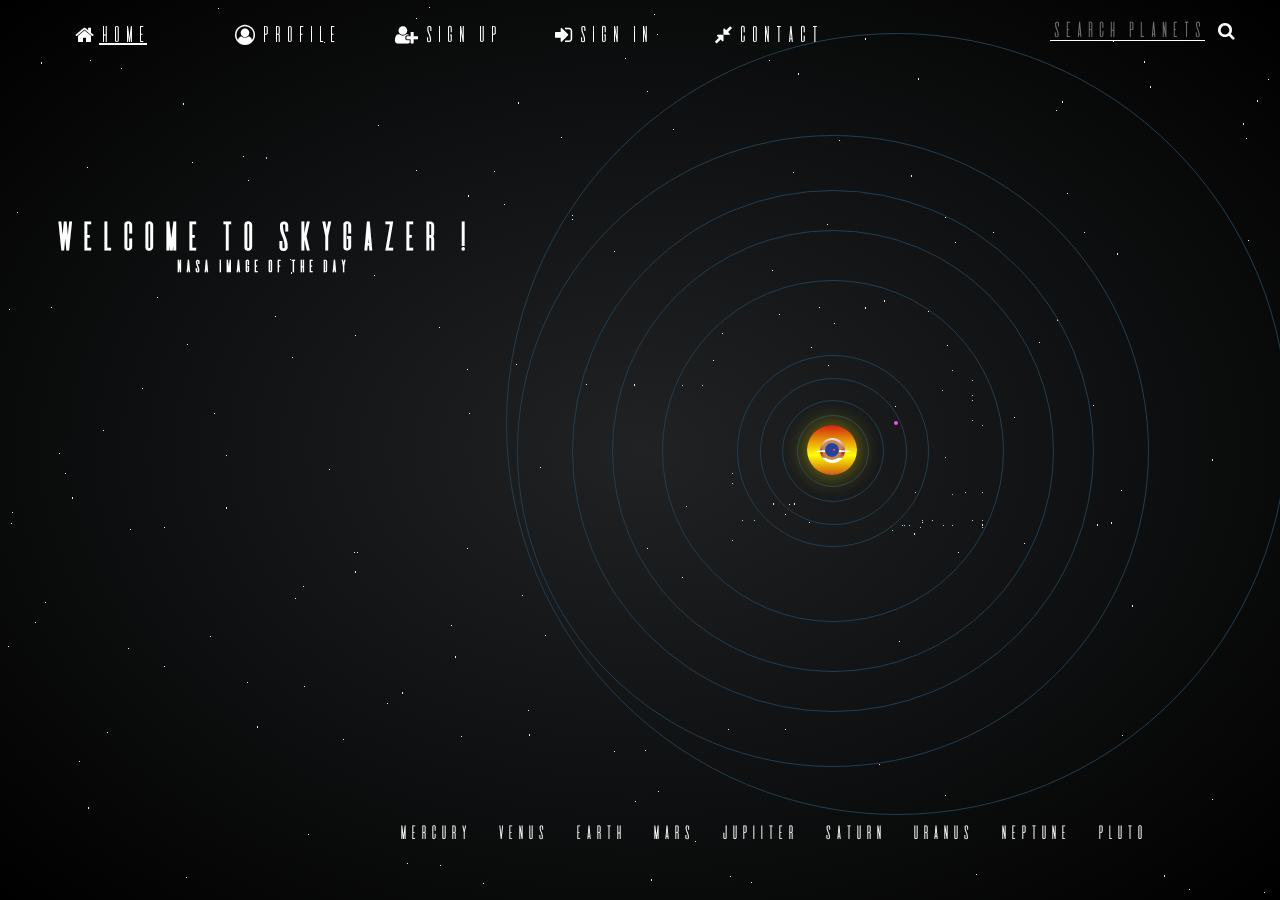
<file: index.html>
<!DOCTYPE html>
<html lang="en">
<head>
    <meta charset="UTF-8">
    <meta name="viewport" content="width=device-width, initial-scale=1.0">
    <script defer src="index.js"></script>
    <link rel="stylesheet" href="index.css">
    <link rel="stylesheet" href="https://stackpath.bootstrapcdn.com/font-awesome/4.7.0/css/font-awesome.min.css">
    <title>Sky Gazer!</title>
</head>
<body>
    <nav id="navigationBar">
        <ul class="active">
            <li id="home"><i class="fa fa-home" aria-hidden="true"></i>HOME </li>
            <li id="profile-tab"> <i class="fa fa-user-circle-o" aria-hidden="true"></i>PROFILE </li>
            <li id="sign-up-list"> <i class="fa fa-user-plus" aria-hidden="true"></i>SIGN UP 
                <div class="signup-form-container">
                    <form id="new-account">
                        <input name="name" type="text" placeholder="name"/>
                        <input name="username" type="text" placeholder="username"/>
                        <input name="email" type="text" placeholder="email"/>
                        <input name="password" type="password" placeholder="password"/>
                        <input type="submit" id="submitButton" value="Create New Account">   
                    </form>
                </div>
            </li>
            <li id="login-list"><i class="fa fa-sign-in" aria-hidden="true"></i>SIGN IN 
                <div class="login-form-container">
                    <form id="login-user"> 
                        <input name="username" type="text" placeholder="username"/>
                        <input name="password" type="password" placeholder="password"/>
                        <button id="login-button">Login</button>  
                    </form> 
                </div>
            </li>   
            <li id="contact"><i class="fa fa-compress" aria-hidden="true"></i>CONTACT </li>   
              
        </ul>
        <ul class="sign-up">
            <li id="sign-out-form">SIGN OUT</li>
            <form class="search-form">
                <input name="search" id="search-form-1" size="19" placeholder="Search Planets">
                <button type="submit" class="search-button"><i class="fa fa-search" aria-hidden="true"></i></button>
            </form>
        </ul>
    </nav>
    <section class="body-frame">
        <section class="planets-body">
            <section class="introduction">
                <div id="log-in-popup">Please Log In!</div>
                <div id="sign-in-complete">User account is created!</div>
                <div id="log-in-error-popup">Wrong password or username!</div>
                <div class="image-section">
                    <div>
                        <h1>WELCOME TO SKYGAZER !</h1>
                    </div>
                    <div id="nasa-image-link"></div>
                    <div>
                        <h3>NASA IMAGE OF THE DAY</h3>
                    </div>
                </div>
            </section>
            <section class="planet-info">
                <div class="pop-up" id="pop">
                    <div class="pop-header">
                        <div class="title"></div>
                        <div class="close-button"><i class="fa fa-window-close-o" aria-hidden="true"></i></div>
                    </div>
                    <br>
                    <div class="pop-body"></div>
                </div>       
            </section>
        </section>
        <section class="planet-link">
            <section id="planet-group-1">
                <div id="mercury-div">MERCURY</div>
                <div  id="venus-div">VENUS</div>
                <div  id="earth-div">EARTH</div>
                <div id="mars-div">MARS</div>
                <div id="jupiter-div">JUPIITER</div>
                <div id="saturn-div">SATURN</div>
                <div  id="uranus-div">URANUS</div>
                <div  id="neptune-div">NEPTUNE</div>
                <div id="pluto-div">PLUTO</div>
            </section>
               
        </seciton>
    </section>

   <section class="solar-system">
       <div class="star stars" id="star-container">
           <div id="stars1"></div>
           <div id="stars2"></div>
       </div>
       <div class="star sun" id="sun-1"></div>
       <div class="planet mercury" id="mercury-1"></div>
       <div class="orbit orbit-mercury"></div>
       <div class="planet venus" id="venus-1"></div>
       <div class="orbit orbit-venus"></div>
       <div class="planet earth" id="earth-1">
            <div class="moon-orbit", id="moon"></div>
       </div>
       <div class="orbit orbit-earth"></div>
       <div class="planet mars" id="mars-1">
         <div class="moon-orbit" id="mars-moon1"></div>
         <div class="moon-orbit" id="mars-moon2"></div>
       </div>
       <div class="orbit orbit-mars"></div>
       <div class="planet jupiter" id="jupiter-1">
            <div class="moon-orbit" id="jupiter-moon1"></div>
            <div class="moon-orbit" id="jupiter-moon2"></div>
            <div class="moon-orbit" id="jupiter-moon3"></div>
            <div class="moon-orbit" id="jupiter-moon4"></div>
       </div>
       <div class="orbit orbit-jupiter"></div>
       <div class="orbit orbit-asteroid"> </div>
           <div class="orbit asteroid1"></div>
           <div class="orbit asteroid2"></div>
           <div class="orbit asteroid3"></div>
           <div class="orbit asteroid4"></div>
           <div class="orbit asteroid5"></div>
           <div class="orbit asteroid6"></div>
           <div class="orbit asteroid7"></div>
           <div class="orbit asteroid8"></div>
           <div class="orbit asteroid9"></div>
           <div class="orbit asteroid10"></div>
           <div class="orbit asteroid11"></div>
           <div class="orbit asteroid12"></div>
           <div class="orbit asteroid13"></div>
           <div class="orbit asteroid14"></div>
           <div class="orbit asteroid16"></div>
           <div class="orbit asteroid17"></div>
           <div class="orbit asteroid18"></div>
           <div class="orbit asteroid19"></div>
           <div class="orbit asteroid20"></div>
           <div class="orbit asteroid21"></div>
           <div class="orbit asteroid22"></div>
           <div class="orbit asteroid23"></div>
           <div class="orbit asteroid24"></div>
           <div class="orbit asteroid25"></div>
           <div class="orbit asteroid26"></div>
           <div class="orbit asteroid27"></div>
           <div class="orbit asteroid28"></div>
           <div class="orbit asteroid29"></div>
           <div class="orbit asteroid30"></div>
       <div class="planet saturn" id="saturn-1"></div>
       <div class="orbit orbit-saturn"></div>
       <div class="planet uranus" id="uranus-1">
           <div class="moon-orbit" id="uranus-moon1"></div>
           <div class="moon-orbit" id="uranus-moon2"></div>
           <div class="moon-orbit" id="uranus-moon3"></div>
       </div>
       <div class="orbit orbit-uranus"></div>
       <div class="planet neptune" id="neptune-1">
          <div class="moon-orbit" id="neptune-moon1"></div>
          <div class="moon-orbit" id="neptune-moon2"></div>
       </div>
       <div class="orbit orbit-neptune"></div>
       <div class="planet pluto" id="pluto-1"></div>
       <div class="orbit orbit-pluto"></div>
   </section>
   </section>
   <section id="popup-background"> </section>
    </body>
</html>
</file>
<file: index.css>
body {
    height: 100vh;
    background: radial-gradient(#202224 0%, black 100%);
    background-attachment:fixed;
}
* {
    padding: 0;
    margin: 0;
}

@font-face {
    font-family: De-Valencia;
    src: url(/De-Valencia.otf);
}

nav {
    position: relative;
    text-align: left;
    font-family: De-Valencia;
    font-size: 20px;
    padding-left: 50px;
    display: flex;
    justify-content: space-between;
    z-index: 20;
}

nav#navigationBar ul {
    display: inline-flex;
    list-style: none;
    color: White;
    cursor: pointer;
}

#home {
    text-decoration: underline;
}

.sign-up {
    display: inline-flex;
    list-style: none;
    color: White;
}

nav#navigationBar ul li {
    width: 120px;
    margin: 5px;
    padding: 15px;
}

.active li:hover {
    background: grey;
    border-radius: 3px;
}

.sign-up li:hover {
    background: grey;
    border-radius: 3px;
}

.search-form {
    padding: 17px;
    padding-right: 40px;
    font-family: De-Valencia;
}
#search-form-1 {
    font-family: De-Valencia;
    color: white;
    background-color: transparent;
    border: none;
    border-bottom: 1px solid white;
    text-align: center;
    padding-top: 5px;

}

#search-form-1::placeholder {
  text-align: center;
  font-size: 19px;
}

#search-form-1:focus {
  border-bottom: 1px solid white;
  outline: none;
}

.search-form .search-button {
    background-color: transparent;
    border: none;
    outline: none; 
}

.search-form .search-button i {
    font-size: 18px;
    color: white;
}

.search-form .search-button:hover {
    cursor: pointer;
}

 .fa {
     padding: 5px;
 }

.signup-form-container {
     display: none;
 }

.login-form-container {
    display: none;
}

#sign-up-list:hover .signup-form-container {
    display: block;
    position: absolute;
    background: grey;
 }

 #login-list:hover .login-form-container {
    display: block;
    position: absolute;
    background: grey;
    transition-delay:1s;
 }

 #log-in-popup {
     background: grey;
     padding: 20px;
     transform: scale(0);
     margin-bottom: 5rem;
     margin-left: 7rem;
     margin-top: 2rem;
     text-align: center;
     font-size: 15px;
 }

 #sign-in-complete {
     position: fixed;
    background: grey;
    padding: 20px;
    top: 10vh;
    left: 23vw;
    transform: scale(0);
    text-align: center;
    font-size: 15px;
}

#log-in-error-popup {
    position: fixed;
    background: grey;
    padding: 20px;
    top: 10vh;
    left: 33vw;
    transform: scale(0);
    text-align: center;
    font-size: 15px;
}


 input[type="submit" i] {
     padding-left: 3px;
     padding-right: 3px;
 }

 #sign-up-list:hover .signup-form-container #new-account input {
     display: block;
     margin: 30px;
     z-index: 15;
     transition-delay:1s;
 }

 #login-list:hover .login-form-container #login-user input {
    display: block;
    margin: 30px;
    z-index: 15;
    transition-delay:1s;
}

#login-list:hover .login-form-container #login-user button {
    display: block;
    margin: 30px;
    z-index: 15;
    transition-delay:1s;
    padding: .4rem 1rem;
    cursor: pointer;
}

#submitButton {
    padding: .4rem 1rem;
    cursor: pointer;
}

/*..................................................................... */ 

.planets-body {
    display: flex;
    flex-direction: row;
    background-color: green;
    justify-content: center;
    align-items: center;
}

.planet:hover {
    cursor: pointer;
}

.sun:hover {
   cursor: pointer;
}

.planet-info {
   margin-top: 170px;
   font-family: De-Valencia;
   font-size: 30px;
   color: white;
}

.pop-up {
    position: fixed;
    right: 3vw;
    background: rgb(236, 239, 241, .07);
    padding: 1rem;
    bottom: 17vh;
    z-index: 1000;
    transform: scale(0);
}


#popup-background {
    position: fixed;
    top: 0;
    height: 100vh;
    width: 100vw;
    z-index: 999;
    background-color: rgba(73, 70, 70, 0.09);
    transform: scale(0);
}

.pop-header {
    display: flex;
    justify-content: space-between;
    padding-bottom: 20px;
}
.pop-body {
    font-size: 20px;
}
.pop-body div {
    padding: 10px;
}

.close-button {
    cursor: pointer;
}
.nasa-image {
    padding: 5px;
}

/* ...................................................................... */

.body-frame {
    left: 3vh;
    display: flex;
    flex-direction: column;
    justify-content: center;
    align-items: center;
}

.introduction {
    position: fixed;
    left: 2.3vw;
    top: 5vh;
    z-index: 1;
    font-family: De-Valencia;
    font-size: 15px;
    width: 400px;
    display: flex;
    flex-direction: column;
    align-items: center;
    justify-content: center;
    color: white;
}

.image-section {
    margin-left: 5vw;
    width: 500px;
    display: flex;
    flex-direction: column;
    justify-content: center;
    align-items: center;
}

.image-section h1{
    font-size: 35px;
    min-width: 25vw;
    text-align: center;
}

.image-section h3 {
    font-size: 15px;
    align-self: center;
}

 #nasa-image-link img{
     left: 3vw;
     margin-top: 50px;
     margin-bottom: 30px;
     width: 21vw;
     height: auto;
     border: 1px solid rgb(155, 151, 151);
     box-shadow: 0 0 10px 0px rgba(126, 117, 117, 0.5)
 }

.planet-link {
    position: fixed;
    font-family: De-Valencia;
    display: flex;
    color: white; 
    flex-direction: row;
    justify-content: center;
    align-items: center;
    font-size: 17px;
    right: 9vw;
    bottom: 2vh;
    padding-left: 1em;
}

#planet-group-1 {
    padding-bottom: 20px;
    padding-top: 0px;
    margin-top: 0px;
    text-align: left;
}

#planet-group-1 div {
    padding: 20px;
    padding-left: 0px;
    display: inline-block;
}

#planet-group-1 div:hover {
    font-size: 25px;
    cursor: pointer; 
}
 
/* ...................................................................... */
.planet, .star, .orbit, .moon-orbit{
    position: absolute;
    width: var(--size);
    height: var(--size);
    top: calc(50% - var(--size)/2);
    left: calc(65% - var(--size)/2);
    border-radius: 50%;
}

.sun {
    --size: 50px;
    background: linear-gradient(#d02411 0%, yellow 60%, #d05a11 100% );
    box-shadow: 0 0 25px rgba(255, 255, 0, 0.482);
    animation: sun 3s infinite linear;
}

.planet {
    position: absolute;
    z-index: 1;
}
.orbit {
    position: absolute;
    z-index: -1;
}

.mercury {
    --size: 4px;
    background: rgb(86, 242, 232);
    animation: mercury 4s infinite linear;
}

.venus {
    --size: 9px;
    background: rgb(249, 217, 205);
    animation: venus 12s infinite linear;
}

.earth {
    --size: 10px;
    background: cornflowerblue;
    animation: earth 20s infinite linear;
}

#moon {
    --size: 3px;
    background: rgb(252, 251, 252);
    animation: moon 1.66s infinite linear;
}

.mars {
    --size: 7px;
    background: crimson;
    animation: mars 38s infinite linear;
}

#mars-moon1 {
    --size: 2px;
    background: rgb(252, 251, 252);
    animation: mars-moon 1.66s infinite linear;
}

#mars-moon2 {
    --size: 2px;
    background: rgb(185, 103, 52);
    animation: mars-moon 1.2s infinite linear;
}

.jupiter {
    --size: 25px;
    background: linear-gradient(#f7f5f5 0%, brown 60%, #d3936c 80%, white 80% );
    animation: jupiter 237s infinite linear;
}

#jupiter-moon1 {
    --size: 3px;
    background: rgb(251, 251, 252);
    animation: jupiter-moon 1.4s infinite linear;
}

#jupiter-moon2 {
    --size: 4px;
    background: rgb(86, 255, 255);
    animation: jupiter-moon 1.2s infinite linear;
}

#jupiter-moon3 {
    --size: 3px;
    background: rgb(255, 209, 109);
    animation: jupiter-moon .8s infinite linear;
}

#jupiter-moon4 {
    --size: 2px;
    background: rgb(255, 209, 109);
    animation: jupiter-moon 1s infinite linear;
}


.saturn {
    --size: 20px;
    background: peru;
    animation: saturn 591s infinite linear;
}

.saturn::after {
    content: "";
    position: absolute;
    top: 50%;
    left: -35%;
    width: 180%;
    height: 10%;
    border-top: 2px solid white;
    border-radius: 50%;
}

.uranus {
    --size: 14px;
    background: rgb(124, 198, 244);
    animation: uranus 1680s infinite linear;
}

#uranus-moon1 {
    --size: 2px;
    background: rgb(251, 251, 252);
    animation: uranus-moon .7s infinite linear;
}

#uranus-moon2 {
    --size: 1.5px;
    background: rgb(86, 255, 255);
    animation: uranus-moon .8s infinite linear;
}

#uranus-moon3 {
    --size: 2px;
    background: rgb(255, 209, 109);
    animation: uranus-moon .9s infinite linear;
}

#neptune-moon1 {
    --size: 2px;
    background: rgb(255, 209, 109);
    animation: neptune-moon 1.2s infinite linear;
}

#neptune-moon2 {
    --size: 2px;
    background: rgb(249, 41, 41);
    animation: neptune-moon 1.5s infinite linear;
}

.neptune {
    --size: 14px;
    background: rgb(37, 67, 157);
    animation: neptune 3280s infinite linear;
}

.pluto {
    --size: 4px;
    top: calc(47% - var(--size)/2);
    left: calc(70% - var(--size)/2);
    background: rgb(255, 69, 249);
    animation: pluto 4996s infinite linear;
}
/* .................................................................................................. */
.asteroid1, .asteroid2, .asteroid3, .asteroid4, .asteroid5, .asteroid6, .asteroid7, .asteroid8, .asteroid9, .asteroid10, .asteroid11, .asteroid12, .asteroid13, .asteroid14, 
.asteroid15, .asteroid16, .asteroid17, .asteroid18, .asteroid19, .asteroid20, .asteroid21, .asteroid22, .asteroid23, .asteroid24, .asteroid25, .asteroid26, .asteroid27, .asteroid28 {
    --size: 1px;
    background: white;
}

.asteroid1 {
    animation: asteroid1 56s infinite linear;
}

.asteroid2 {
    animation: asteroid2 56s infinite linear;
}

.asteroid3 {
    animation: asteroid3 56s infinite linear;
}

.asteroid4 {
    animation: asteroid4 56s infinite linear;
}

.asteroid5 {
    animation: asteroid5 56s infinite linear;
}

.asteroid6 {
    animation: asteroid6 56s infinite linear;
}

.asteroid7 {
    animation: asteroid7 56s infinite linear;
}

.asteroid8 {
    --size: 2px;
    animation: asteroid8 56s infinite linear;
}

.asteroid9 {
    animation: asteroid9 56s infinite linear;
}

.asteroid10 {
    animation: asteroid10 56s infinite linear;
}

.asteroid11 {
    --size: 2px;
    animation: asteroid11 56s infinite linear;
}

.asteroid12 {
    --size: 2px;
    animation: asteroid12 56s infinite linear;
}

.asteroid13 {
    --size: 2px;
    animation: asteroid13 40s infinite linear;
}

.asteroid14 {
    --size: 2px;
    animation: asteroid14 40s infinite linear;
}

.asteroid15 {
    animation: asteroid15 56s infinite linear;
}

.asteroid16 {
    animation: asteroid16 56s infinite linear;
}

.asteroid17 {
    --size: 2px;
    animation: asteroid17 56s infinite linear;
}

.asteroid18 {
    --size: 2px;
    animation: asteroid18 56s infinite linear;
}

.asteroid19 {
    --size: 2px;
    animation: asteroid19 40s infinite linear;
}

.asteroid20 {
    --size: 2px;
    animation: asteroid20 40s infinite linear;
}

.asteroid21 {
    animation: asteroid21 56s infinite linear;
}

.asteroid22 {
    animation: asteroid22 56s infinite linear;
}

.asteroid23 {
    --size: 2px;
    animation: asteroid23 56s infinite linear;
}

.asteroid24 {
    --size: 2px;
    animation: asteroid24 56s infinite linear;
}

.asteroid25 {
    --size: 2px;
    animation: asteroid25 40s infinite linear;
}

.asteroid26 {
    --size: 2px;
    animation: asteroid26 40s infinite linear;
}


@keyframes asteroid1 {
    from {
        transform: rotate(0) translateX(120px)
    }
    to {
        transform: rotate(-360deg) translateX(120px)
    }
}

@keyframes asteroid2 {
    from {
        transform: rotate(-30deg) translateX(130px)
    }
    to {
        transform: rotate(-720deg) translateX(130px)
    }
}

@keyframes asteroid3 {
    from {
        transform: rotate(-60deg) translateX(122px)
    }
    to {
        transform: rotate(-400deg) translateX(122px)
    }
}

@keyframes asteroid4 {
    from {
        transform: rotate(-60deg) translateX(140px)
    }
    to {
        transform: rotate(-360deg) translateX(140px)
    }
}

@keyframes asteroid5 {
    from {
        transform: rotate(-160deg) translateX(120px)
    }
    to {
        transform: rotate(-500deg) translateX(120px)
    }
}

@keyframes asteroid6 {
    from {
        transform: rotate(-200deg) translateX(110px)
    }
    to {
        transform: rotate(-380deg) translateX(110px)
    }
}

@keyframes asteroid7 {
    from {
        transform: rotate(-300deg) translateX(135px)
    }
    to {
        transform: rotate(-360deg) translateX(135px)
    }
}

@keyframes asteroid8 {
    from {
        transform: rotate(-50deg) translateX(160px)
    }
    to {
        transform: rotate(-360deg) translateX(160px)
    }
}

@keyframes asteroid9 {
    from {
        transform: rotate(-180deg) translateX(115px)
    }
    to {
        transform: rotate(-360deg) translateX(115px)
    }
}

@keyframes asteroid10 {
    from {
        transform: rotate(-90deg) translateX(133px)
    }
    to {
        transform: rotate(-396deg) translateX(133px)
    }
}

@keyframes asteroid11 {
    from {
        transform: rotate(-160deg) translateX(111px)
    }
    to {
        transform: rotate(-360deg) translateX(111px)
    }
}

@keyframes asteroid12 {
    from {
        transform: rotate(-200deg) translateX(110px)
    }
    to {
        transform: rotate(-360deg) translateX(110px)
    }
}

@keyframes asteroid13 {
    from {
        transform: rotate(-80deg) translateX(100px)
    }
    to {
        transform: rotate(-360deg) translateX(100px)
    }
}

@keyframes asteroid14 {
    from {
        transform: rotate(-20deg) translateX(166px)
    }
    to {
        transform: rotate(-360deg) translateX(166px)
    }
}

@keyframes asteroid15 {
    from {
        transform: rotate(-180deg) translateX(168px)
    }
    to {
        transform: rotate(-360deg) translateX(168px)
    }
}
@keyframes asteroid16 {
    from {
        transform: rotate(-80deg) translateX(133px)
    }
    to {
        transform: rotate(-396deg) translateX(133px)
    }
}

@keyframes asteroid17 {
    from {
        transform: rotate(-166deg) translateX(131px)
    }
    to {
        transform: rotate(-360deg) translateX(131px)
    }
}

@keyframes asteroid18 {
    from {
        transform: rotate(-202deg) translateX(103px)
    }
    to {
        transform: rotate(-360deg) translateX(103px)
    }
}

@keyframes asteroid19 {
    from {
        transform: rotate(-40deg) translateX(100px)
    }
    to {
        transform: rotate(-360deg) translateX(100px)
    }
}

@keyframes asteroid20 {
    from {
        transform: rotate(-20deg) translateX(166px)
    }
    to {
        transform: rotate(-360deg) translateX(166px)
    }
}

@keyframes asteroid21 {
    from {
        transform: rotate(-133deg) translateX(152px)
    }
    to {
        transform: rotate(-360deg) translateX(152px)
    }
}

@keyframes asteroid22 {
    from {
        transform: rotate(-119deg) translateX(137px)
    }
    to {
        transform: rotate(-360deg) translateX(137px)
    }
}

@keyframes asteroid23 {
    from {
        transform: rotate(-202deg) translateX(117px)
    }
    to {
        transform: rotate(-360deg) translateX(117px)
    }
}

@keyframes asteroid24 {
    from {
        transform: rotate(-40deg) translateX(156px)
    }
    to {
        transform: rotate(-360deg) translateX(156px)
    }
}

@keyframes asteroid25 {
    from {
        transform: rotate(-20deg) translateX(144px)
    }
    to {
        transform: rotate(-360deg) translateX(144px)
    }
}

@keyframes asteroid26 {
    from {
        transform: rotate(-188deg) translateX(160px)
    }
    to {
        transform: rotate(-360deg) translateX(160px)
    }
}


/* ............................................................................................................................. */
@keyframes sun {
    from {
        transform: rotate(0) translateX(0)
    }
    to {
        transform: rotate(360deg) translateX(0)
    }
}


 @keyframes mercury {
    from {
        transform: rotate(0) translateX(35px)
    }
    to {
        transform: rotate(-360deg) translateX(35px)
    }
}

@keyframes venus {
    from {
        transform: rotate(0) translateX(50px)
    }
    to {
        transform: rotate(-360deg) translateX(50px)
    }
}

@keyframes earth {
    from {
        transform: rotate(0) translateX(72.5px)
    }
    to {
        transform: rotate(-360deg) translateX(72.5px)
    }
}
@keyframes moon {
    from {
        transform: rotate(0) translateX(9px)
    }
    to {
        transform: rotate(-360deg) translateX(9px)
    }
}

@keyframes mars {
    from {
        transform: rotate(0) translateX(95px)
    }
    to {
        transform: rotate(-360deg) translateX(95px)
    }
}

@keyframes mars-moon {
    from {
        transform: rotate(0) translateX(7px)
    }
    to {
        transform: rotate(-360deg) translateX(7px)
    }
}

@keyframes jupiter {
    from {
        transform: rotate(0) translateX(170px)
    }
    to {
        transform: rotate(-360deg) translateX(170px)
    }
}

@keyframes jupiter-moon {
    from {
        transform: rotate(0) translateX(17px)
    }
    to {
        transform: rotate(360deg) translateX(17px)
    }
}

@keyframes saturn {
    from {
        transform: rotate(0) translateX(220px)
    }
    to {
        transform: rotate(-360deg) translateX(220px)
    }
}

@keyframes uranus {
    from {
        transform: rotate(0) translateX(260px)
    }
    to {
        transform: rotate(-360deg) translateX(260px)
    }
}

@keyframes uranus-moon {
    from {
        transform: rotate(0) translateX(12px)
    }
    to {
        transform: rotate(-360deg) translateX(12px)
    }
}

@keyframes neptune {
    from {
        transform: rotate(0) translateX(315px)
    }
    to {
        transform: rotate(-360deg) translateX(315px)
    }
}

@keyframes neptune-moon {
    from {
        transform: rotate(0) translateX(10px)
    }
    to {
        transform: rotate(-360deg) translateX(10px)
    }
}


@keyframes pluto {
    from {
        transform: rotate(0) translateX(390px)
    }
    to {
        transform: rotate(-360deg) translateX(390px)
    }
} 

.orbit-mercury {
    --size: 70px;
    border: 1px solid rgb(35, 62, 80);
}

.orbit-venus {
    --size: 100px;
    border: 1px solid rgb(35, 62, 80);
}

.orbit-earth {
    --size: 145px;
    border: 1px solid rgb(35, 62, 80);
}

.orbit-mars {
    --size: 190px;
    border: 1px solid rgb(35, 62, 80);
}

.orbit-jupiter {
    --size: 340px;
    border: 1px solid rgb(35, 62, 80);
}


.orbit-saturn{
    --size: 440px;
    border: 1px solid rgb(35, 62, 80);
}

.orbit-uranus{
    --size: 520px;
    border: 1px solid rgb(35, 62, 80);
}

.orbit-neptune{
    --size: 630px;
    border: 1px solid rgb(35, 62, 80);
}

.orbit-pluto{
    --size: 780px;
    top: calc(47% - var(--size)/2);
    left: calc(70% - var(--size)/2);
    border: 1px solid rgb(35, 62, 80);
}

.orbit-asteroid { 
    --size: 1px;
    box-shadow: 72px 75px white, 150px 77px white, 88px 77px white, 70px 75px white, 120px 44px yellow, 100px 70px white, 120px 75px white, 150px 42px white, 113px 7px white, 111px 75px white, 133px 42px white, 
    140px 70px white, 140px -50px white, 120px -80px white, 140px -30px white, 150px -25px white, 140px -70px white, 110px -60px white, 140px -55px white, 77px 75px white, 83px 42px white, 90px 70px white, -100px 90px white, 
    -78px 70px white, 150px 70px white, -90px 70px white, 60px 80px white, -100px 23px white, -100px 33px white, -146px 56px white, -150px -65px white, -130px -65px white ; 
     animation: asst 56s infinite linear;
}


@keyframes asst {
    from {
        transform: rotate(0) 
    }
    to {
        transform: rotate(-360deg) 
    }
}

#star-container {
    position: absolute; 
    z-index: -1;
    top: 0px;
    left: 0px;
}

#stars1 {
    width: 1px;
    height: 1px;
    background: transparent;
    animation: 1s infinite linear;
    box-shadow: 779px 1331px rgb(240, 234, 234), 324px 42px rgb(240, 234, 234), 303px 586px rgb(240, 234, 234),
    1312px 276px rgb(240, 234, 234), 451px 625px rgb(240, 234, 234), 521px 1931px rgb(240, 234, 234), 1087px 1871px rgb(240, 234, 234),
    36px 1546px rgb(240, 234, 234), 132px 934px rgb(240, 234, 234), 1698px 901px rgb(240, 234, 234), 1418px 664px rgb(240, 234, 234),
    1448px 1157px rgb(240, 234, 234), 1084px 232px rgb(240, 234, 234), 347px 1776px rgb(240, 234, 234), 1722px 243px rgb(240, 234, 234),
    1629px 835px rgb(240, 234, 234), 479px 969px rgb(240, 234, 234), 1231px 960px rgb(240, 234, 234), 586px 384px rgb(240, 234, 234),
    164px 527px rgb(240, 234, 234), 8px 646px rgb(240, 234, 234), 1150px 1126px rgb(240, 234, 234), 665px 1357px rgb(240, 234, 234),
    1556px 1982px rgb(240, 234, 234), 1260px 1961px rgb(240, 234, 234), 1675px 1741px rgb(240, 234, 234),
    1843px 1514px rgb(240, 234, 234), 718px 1628px rgb(240, 234, 234), 242px 1343px rgb(240, 234, 234), 1497px 1880px rgb(240, 234, 234),
    1364px 230px rgb(240, 234, 234), 1739px 1302px rgb(240, 234, 234), 636px 959px rgb(240, 234, 234), 304px 686px rgb(240, 234, 234),
    614px 751px rgb(240, 234, 234), 1935px 816px rgb(240, 234, 234), 1428px 60px rgb(240, 234, 234), 355px 335px rgb(240, 234, 234),
    1594px 158px rgb(240, 234, 234), 90px 60px rgb(240, 234, 234), 1553px 162px rgb(240, 234, 234), 1239px 1825px rgb(240, 234, 234),
    1945px 587px rgb(240, 234, 234), 749px 1785px rgb(240, 234, 234), 1987px 1172px rgb(240, 234, 234), 1301px 1237px rgb(240, 234, 234),
    1039px 342px rgb(240, 234, 234), 1585px 1481px rgb(240, 234, 234), 995px 1048px rgb(240, 234, 234), 524px 932px rgb(240, 234, 234),
    214px 413px rgb(240, 234, 234), 1701px 1300px rgb(240, 234, 234), 1037px 1613px rgb(240, 234, 234), 1871px 996px rgb(240, 234, 234),
    1360px 1635px rgb(240, 234, 234), 1110px 1313px rgb(240, 234, 234), 412px 1783px rgb(240, 234, 234), 1949px 177px rgb(240, 234, 234),
    903px 1854px rgb(240, 234, 234), 700px 1936px rgb(240, 234, 234), 378px 125px rgb(240, 234, 234), 308px 834px rgb(240, 234, 234),
    1118px 962px rgb(240, 234, 234), 1350px 1929px rgb(240, 234, 234), 781px 1811px rgb(240, 234, 234), 561px 137px rgb(240, 234, 234),
    757px 1148px rgb(240, 234, 234), 1670px 1979px rgb(240, 234, 234), 343px 739px rgb(240, 234, 234), 945px 795px rgb(240, 234, 234),
    576px 1903px rgb(240, 234, 234), 1078px 1436px rgb(240, 234, 234), 1583px 450px rgb(240, 234, 234), 1366px 474px rgb(240, 234, 234),
    297px 1873px rgb(240, 234, 234), 192px 162px rgb(240, 234, 234), 1624px 1633px rgb(240, 234, 234), 59px 453px rgb(240, 234, 234),
    82px 1872px rgb(240, 234, 234), 1933px 498px rgb(240, 234, 234), 1966px 1974px rgb(240, 234, 234), 1975px 1688px rgb(240, 234, 234),
    779px 314px rgb(240, 234, 234), 1858px 1543px rgb(240, 234, 234), 73px 1507px rgb(240, 234, 234), 1693px 975px rgb(240, 234, 234),
    1683px 108px rgb(240, 234, 234), 1768px 1654px rgb(240, 234, 234), 654px 14px rgb(240, 234, 234), 494px 171px rgb(240, 234, 234),
    1689px 1895px rgb(240, 234, 234), 1660px 263px rgb(240, 234, 234), 1031px 903px rgb(240, 234, 234), 1203px 1393px rgb(240, 234, 234),
    1333px 1421px rgb(240, 234, 234), 1113px 41px rgb(240, 234, 234), 1206px 1645px rgb(240, 234, 234), 1325px 1635px rgb(240, 234, 234),
    142px 388px rgb(240, 234, 234), 572px 215px rgb(240, 234, 234), 1535px 296px rgb(240, 234, 234), 1419px 407px rgb(240, 234, 234),
    1379px 1003px rgb(240, 234, 234), 329px 469px rgb(240, 234, 234), 1791px 1652px rgb(240, 234, 234), 935px 1802px rgb(240, 234, 234),
    1330px 1820px rgb(240, 234, 234), 421px 1933px rgb(240, 234, 234), 828px 365px rgb(240, 234, 234), 275px 316px rgb(240, 234, 234),
    707px 960px rgb(240, 234, 234), 1605px 1554px rgb(240, 234, 234), 625px 58px rgb(240, 234, 234), 717px 1697px rgb(240, 234, 234),
    1669px 246px rgb(240, 234, 234), 1925px 322px rgb(240, 234, 234), 1154px 1803px rgb(240, 234, 234), 1929px 295px rgb(240, 234, 234),
    1248px 240px rgb(240, 234, 234), 1045px 1755px rgb(240, 234, 234), 166px 942px rgb(240, 234, 234), 1888px 1773px rgb(240, 234, 234),
    678px 1963px rgb(240, 234, 234), 1370px 569px rgb(240, 234, 234), 1974px 1400px rgb(240, 234, 234), 1786px 460px rgb(240, 234, 234),
    51px 307px rgb(240, 234, 234), 784px 1400px rgb(240, 234, 234), 730px 1258px rgb(240, 234, 234), 1712px 393px rgb(240, 234, 234),
    416px 170px rgb(240, 234, 234), 1797px 1932px rgb(240, 234, 234), 572px 219px rgb(240, 234, 234), 1557px 1856px rgb(240, 234, 234),
    218px 8px rgb(240, 234, 234), 348px 1334px rgb(240, 234, 234), 469px 413px rgb(240, 234, 234), 385px 1738px rgb(240, 234, 234),
    1357px 1818px rgb(240, 234, 234), 240px 942px rgb(240, 234, 234), 248px 1847px rgb(240, 234, 234), 1535px 806px rgb(240, 234, 234),
    236px 1514px rgb(240, 234, 234), 1429px 1556px rgb(240, 234, 234), 73px 1633px rgb(240, 234, 234), 1398px 1121px rgb(240, 234, 234),
    671px 1301px rgb(240, 234, 234), 1404px 1663px rgb(240, 234, 234), 740px 1018px rgb(240, 234, 234), 1600px 377px rgb(240, 234, 234),
    785px 514px rgb(240, 234, 234), 112px 1084px rgb(240, 234, 234), 1915px 1887px rgb(240, 234, 234), 1463px 1848px rgb(240, 234, 234),
    687px 1115px rgb(240, 234, 234), 1268px 1768px rgb(240, 234, 234), 1729px 1425px rgb(240, 234, 234),
    1284px 1022px rgb(240, 234, 234), 801px 974px rgb(240, 234, 234), 1975px 1317px rgb(240, 234, 234), 1354px 834px rgb(240, 234, 234),
    1446px 1484px rgb(240, 234, 234), 1283px 1786px rgb(240, 234, 234), 11px 523px rgb(240, 234, 234), 1842px 236px rgb(240, 234, 234),
    1355px 654px rgb(240, 234, 234), 429px 7px rgb(240, 234, 234), 1033px 1128px rgb(240, 234, 234), 157px 297px rgb(240, 234, 234),
    545px 635px rgb(240, 234, 234), 52px 1080px rgb(240, 234, 234), 827px 1520px rgb(240, 234, 234), 1121px 490px rgb(240, 234, 234),
    9px 309px rgb(240, 234, 234), 1744px 1586px rgb(240, 234, 234), 1014px 417px rgb(240, 234, 234), 1534px 524px rgb(240, 234, 234),
    958px 552px rgb(240, 234, 234), 1403px 1496px rgb(240, 234, 234), 387px 703px rgb(240, 234, 234), 1522px 548px rgb(240, 234, 234),
    1355px 282px rgb(240, 234, 234), 1532px 601px rgb(240, 234, 234), 1838px 790px rgb(240, 234, 234), 290px 259px rgb(240, 234, 234),
    295px 598px rgb(240, 234, 234), 1601px 539px rgb(240, 234, 234), 1561px 1272px rgb(240, 234, 234), 34px 1922px rgb(240, 234, 234),
    1024px 543px rgb(240, 234, 234), 467px 369px rgb(240, 234, 234), 722px 333px rgb(240, 234, 234), 1976px 1255px rgb(240, 234, 234),
    766px 983px rgb(240, 234, 234), 1582px 1285px rgb(240, 234, 234), 12px 512px rgb(240, 234, 234), 617px 1410px rgb(240, 234, 234),
    682px 577px rgb(240, 234, 234), 1334px 1438px rgb(240, 234, 234), 439px 327px rgb(240, 234, 234), 1617px 1661px rgb(240, 234, 234),
    673px 129px rgb(240, 234, 234), 794px 941px rgb(240, 234, 234), 1386px 1902px rgb(240, 234, 234), 37px 1353px rgb(240, 234, 234),
    1467px 1353px rgb(240, 234, 234), 416px 18px rgb(240, 234, 234), 187px 344px rgb(240, 234, 234), 200px 1898px rgb(240, 234, 234),
    1491px 1619px rgb(240, 234, 234), 811px 347px rgb(240, 234, 234), 924px 1827px rgb(240, 234, 234), 945px 217px rgb(240, 234, 234),
    1735px 1228px rgb(240, 234, 234), 379px 1890px rgb(240, 234, 234), 79px 761px rgb(240, 234, 234), 825px 1837px rgb(240, 234, 234),
    1980px 1558px rgb(240, 234, 234), 1308px 1573px rgb(240, 234, 234), 1488px 1726px rgb(240, 234, 234),
    382px 1208px rgb(240, 234, 234), 522px 595px rgb(240, 234, 234), 1277px 1898px rgb(240, 234, 234), 354px 552px rgb(240, 234, 234),
    161px 1784px rgb(240, 234, 234), 614px 251px rgb(240, 234, 234), 526px 1576px rgb(240, 234, 234), 17px 212px rgb(240, 234, 234),
    179px 996px rgb(240, 234, 234), 467px 1208px rgb(240, 234, 234), 1944px 1838px rgb(240, 234, 234), 1140px 1093px rgb(240, 234, 234),
    858px 1007px rgb(240, 234, 234), 200px 1064px rgb(240, 234, 234), 423px 1964px rgb(240, 234, 234), 1945px 439px rgb(240, 234, 234),
    1377px 689px rgb(240, 234, 234), 1120px 1437px rgb(240, 234, 234), 1876px 668px rgb(240, 234, 234), 907px 1324px rgb(240, 234, 234),
    343px 1976px rgb(240, 234, 234), 1816px 1501px rgb(240, 234, 234), 1849px 177px rgb(240, 234, 234), 647px 91px rgb(240, 234, 234),
    1984px 1012px rgb(240, 234, 234), 1336px 1300px rgb(240, 234, 234), 128px 648px rgb(240, 234, 234), 305px 1060px rgb(240, 234, 234),
    1324px 826px rgb(240, 234, 234), 1263px 1314px rgb(240, 234, 234), 1801px 629px rgb(240, 234, 234), 1614px 1555px rgb(240, 234, 234),
    1634px 90px rgb(240, 234, 234), 1603px 452px rgb(240, 234, 234), 891px 1984px rgb(240, 234, 234), 1556px 1906px rgb(240, 234, 234),
    121px 68px rgb(240, 234, 234), 1676px 1714px rgb(240, 234, 234), 516px 936px rgb(240, 234, 234), 1947px 1492px rgb(240, 234, 234),
    1455px 1519px rgb(240, 234, 234), 45px 602px rgb(240, 234, 234), 205px 1039px rgb(240, 234, 234), 793px 172px rgb(240, 234, 234),
    1562px 1739px rgb(240, 234, 234), 1056px 110px rgb(240, 234, 234), 1512px 379px rgb(240, 234, 234), 1795px 1621px rgb(240, 234, 234),
    1848px 607px rgb(240, 234, 234), 262px 1719px rgb(240, 234, 234), 477px 991px rgb(240, 234, 234), 483px 883px rgb(240, 234, 234),
    1239px 1197px rgb(240, 234, 234), 1496px 647px rgb(240, 234, 234), 1649px 25px rgb(240, 234, 234), 1491px 1946px rgb(240, 234, 234),
    119px 996px rgb(240, 234, 234), 179px 1472px rgb(240, 234, 234), 1341px 808px rgb(240, 234, 234), 1565px 1700px rgb(240, 234, 234),
    407px 1544px rgb(240, 234, 234), 1754px 357px rgb(240, 234, 234), 1288px 981px rgb(240, 234, 234), 902px 1997px rgb(240, 234, 234),
    1755px 1668px rgb(240, 234, 234), 186px 877px rgb(240, 234, 234), 1202px 1882px rgb(240, 234, 234), 461px 1213px rgb(240, 234, 234),
    1400px 748px rgb(240, 234, 234), 1969px 1899px rgb(240, 234, 234), 809px 522px rgb(240, 234, 234), 514px 1219px rgb(240, 234, 234),
    374px 275px rgb(240, 234, 234), 938px 1973px rgb(240, 234, 234), 357px 552px rgb(240, 234, 234), 144px 1722px rgb(240, 234, 234),
    1572px 912px rgb(240, 234, 234), 402px 1858px rgb(240, 234, 234), 1544px 1195px rgb(240, 234, 234), 667px 1257px rgb(240, 234, 234),
    727px 1496px rgb(240, 234, 234), 993px 232px rgb(240, 234, 234), 1772px 313px rgb(240, 234, 234), 1040px 1590px rgb(240, 234, 234),
    1204px 1973px rgb(240, 234, 234), 1268px 79px rgb(240, 234, 234), 1555px 1048px rgb(240, 234, 234), 986px 1707px rgb(240, 234, 234),
    978px 1710px rgb(240, 234, 234), 713px 360px rgb(240, 234, 234), 407px 863px rgb(240, 234, 234), 461px 736px rgb(240, 234, 234),
    284px 1608px rgb(240, 234, 234), 103px 430px rgb(240, 234, 234), 1283px 1319px rgb(240, 234, 234), 977px 1186px rgb(240, 234, 234),
    1966px 1516px rgb(240, 234, 234), 1287px 1129px rgb(240, 234, 234), 70px 1098px rgb(240, 234, 234), 1189px 889px rgb(240, 234, 234),
    1126px 1734px rgb(240, 234, 234), 309px 1292px rgb(240, 234, 234), 879px 764px rgb(240, 234, 234), 65px 473px rgb(240, 234, 234),
    1003px 1959px rgb(240, 234, 234), 658px 791px rgb(240, 234, 234), 402px 1576px rgb(240, 234, 234), 35px 622px rgb(240, 234, 234),
    529px 1589px rgb(240, 234, 234), 164px 666px rgb(240, 234, 234), 1876px 1290px rgb(240, 234, 234), 1541px 526px rgb(240, 234, 234),
    270px 1297px rgb(240, 234, 234), 440px 865px rgb(240, 234, 234), 1500px 802px rgb(240, 234, 234), 182px 1754px rgb(240, 234, 234),
    1264px 892px rgb(240, 234, 234), 272px 1249px rgb(240, 234, 234), 1289px 1535px rgb(240, 234, 234), 190px 1646px rgb(240, 234, 234),
    955px 242px rgb(240, 234, 234), 1456px 1597px rgb(240, 234, 234), 1727px 1983px rgb(240, 234, 234), 635px 801px rgb(240, 234, 234),
    226px 455px rgb(240, 234, 234), 1396px 1710px rgb(240, 234, 234), 849px 1863px rgb(240, 234, 234), 237px 1264px rgb(240, 234, 234),
    839px 140px rgb(240, 234, 234), 1122px 735px rgb(240, 234, 234), 1280px 15px rgb(240, 234, 234), 1318px 242px rgb(240, 234, 234),
    1819px 1148px rgb(240, 234, 234), 333px 1392px rgb(240, 234, 234), 1949px 553px rgb(240, 234, 234), 1878px 1332px rgb(240, 234, 234),
    467px 548px rgb(240, 234, 234), 1812px 1082px rgb(240, 234, 234), 1067px 193px rgb(240, 234, 234), 243px 156px rgb(240, 234, 234),
    483px 1616px rgb(240, 234, 234), 1714px 933px rgb(240, 234, 234), 759px 1800px rgb(240, 234, 234), 1822px 995px rgb(240, 234, 234),
    1877px 572px rgb(240, 234, 234), 581px 1084px rgb(240, 234, 234), 107px 732px rgb(240, 234, 234), 642px 1837px rgb(240, 234, 234),
    166px 1493px rgb(240, 234, 234), 1555px 198px rgb(240, 234, 234), 819px 307px rgb(240, 234, 234), 947px 345px rgb(240, 234, 234),
    827px 224px rgb(240, 234, 234), 927px 1394px rgb(240, 234, 234), 540px 467px rgb(240, 234, 234), 1093px 405px rgb(240, 234, 234),
    1140px 927px rgb(240, 234, 234), 130px 529px rgb(240, 234, 234), 33px 1980px rgb(240, 234, 234), 1147px 1663px rgb(240, 234, 234),
    1616px 1436px rgb(240, 234, 234), 528px 710px rgb(240, 234, 234), 798px 1100px rgb(240, 234, 234), 505px 1480px rgb(240, 234, 234),
    899px 641px rgb(240, 234, 234), 1909px 1949px rgb(240, 234, 234), 1311px 964px rgb(240, 234, 234), 979px 1301px rgb(240, 234, 234),
    1393px 969px rgb(240, 234, 234), 1793px 1886px rgb(240, 234, 234), 292px 357px rgb(240, 234, 234), 1196px 1718px rgb(240, 234, 234),
    1290px 1994px rgb(240, 234, 234), 537px 1973px rgb(240, 234, 234), 1181px 1674px rgb(240, 234, 234),
    1740px 1566px rgb(240, 234, 234), 1307px 265px rgb(240, 234, 234), 922px 522px rgb(240, 234, 234), 1892px 472px rgb(240, 234, 234),
    384px 1746px rgb(240, 234, 234), 392px 1098px rgb(240, 234, 234), 647px 548px rgb(240, 234, 234), 390px 1498px rgb(240, 234, 234),
    1246px 138px rgb(240, 234, 234), 730px 876px rgb(240, 234, 234), 192px 1472px rgb(240, 234, 234), 1790px 1789px rgb(240, 234, 234),
    928px 311px rgb(240, 234, 234), 1253px 1647px rgb(240, 234, 234), 747px 1921px rgb(240, 234, 234), 1561px 1025px rgb(240, 234, 234),
    1533px 1292px rgb(240, 234, 234), 1985px 195px rgb(240, 234, 234), 728px 729px rgb(240, 234, 234), 1712px 1936px rgb(240, 234, 234),
    512px 1717px rgb(240, 234, 234), 1528px 483px rgb(240, 234, 234), 313px 1642px rgb(240, 234, 234), 281px 1849px rgb(240, 234, 234),
    1212px 799px rgb(240, 234, 234), 435px 1191px rgb(240, 234, 234), 1422px 611px rgb(240, 234, 234), 1718px 1964px rgb(240, 234, 234),
    411px 944px rgb(240, 234, 234), 210px 636px rgb(240, 234, 234), 1502px 1295px rgb(240, 234, 234), 1434px 349px rgb(240, 234, 234),
    769px 60px rgb(240, 234, 234), 747px 1053px rgb(240, 234, 234), 789px 504px rgb(240, 234, 234), 1436px 1264px rgb(240, 234, 234),
    1893px 1225px rgb(240, 234, 234), 1394px 1788px rgb(240, 234, 234), 1108px 1317px rgb(240, 234, 234),
    1673px 1395px rgb(240, 234, 234), 854px 1010px rgb(240, 234, 234), 1705px 80px rgb(240, 234, 234), 1858px 148px rgb(240, 234, 234),
    1729px 344px rgb(240, 234, 234), 1388px 664px rgb(240, 234, 234), 895px 406px rgb(240, 234, 234), 1479px 157px rgb(240, 234, 234),
    1441px 1157px rgb(240, 234, 234), 552px 1900px rgb(240, 234, 234), 516px 364px rgb(240, 234, 234), 1647px 189px rgb(240, 234, 234),
    1427px 1071px rgb(240, 234, 234), 785px 729px rgb(240, 234, 234), 1080px 1710px rgb(240, 234, 234), 504px 204px rgb(240, 234, 234),
    1177px 1622px rgb(240, 234, 234), 657px 34px rgb(240, 234, 234), 1296px 1099px rgb(240, 234, 234), 248px 180px rgb(240, 234, 234),
    1212px 1568px rgb(240, 234, 234), 667px 1562px rgb(240, 234, 234), 695px 841px rgb(240, 234, 234), 1608px 1247px rgb(240, 234, 234),
    751px 882px rgb(240, 234, 234), 87px 167px rgb(240, 234, 234), 607px 1368px rgb(240, 234, 234), 1363px 1203px rgb(240, 234, 234),
    1836px 317px rgb(240, 234, 234), 1668px 1703px rgb(240, 234, 234), 830px 1154px rgb(240, 234, 234), 1721px 1398px rgb(240, 234, 234),
    1601px 1280px rgb(240, 234, 234), 976px 874px rgb(240, 234, 234), 1743px 254px rgb(240, 234, 234), 1020px 1815px rgb(240, 234, 234),
    1670px 1766px rgb(240, 234, 234), 1890px 735px rgb(240, 234, 234), 1379px 136px rgb(240, 234, 234), 1864px 695px rgb(240, 234, 234),
    206px 965px rgb(240, 234, 234), 1404px 1932px rgb(240, 234, 234), 1923px 1360px rgb(240, 234, 234), 247px 682px rgb(240, 234, 234),
    519px 1708px rgb(240, 234, 234), 645px 750px rgb(240, 234, 234), 1164px 1204px rgb(240, 234, 234), 834px 323px rgb(240, 234, 234),
    172px 1350px rgb(240, 234, 234), 213px 972px rgb(240, 234, 234), 1837px 190px rgb(240, 234, 234), 285px 1806px rgb(240, 234, 234),
    1047px 1299px rgb(240, 234, 234), 1548px 825px rgb(240, 234, 234), 1730px 324px rgb(240, 234, 234), 1346px 1909px rgb(240, 234, 234),
    772px 270px rgb(240, 234, 234), 345px 1190px rgb(240, 234, 234), 478px 1433px rgb(240, 234, 234), 1479px 25px rgb(240, 234, 234);   
}

#stars2 {
    width: 1px;
    height: 2px;
    background: transparent;
    animation: 1s infinite linear;
    box-shadow:     1103px 1238px rgb(240, 234, 234), 428px 1993px rgb(240, 234, 234), 355px 570px rgb(240, 234, 234), 977px 1836px rgb(240, 234, 234),
    1395px 1092px rgb(240, 234, 234), 276px 913px rgb(240, 234, 234), 1743px 656px rgb(240, 234, 234), 773px 502px rgb(240, 228, 228),
    1686px 1322px rgb(240, 234, 234), 1516px 1945px rgb(240, 234, 234), 1334px 501px rgb(240, 234, 234), 266px 156px rgb(199, 192, 192),
    455px 655px rgb(240, 234, 234), 798px 72px rgb(240, 234, 234), 1059px 1259px rgb(240, 234, 234), 1402px 1687px rgb(240, 234, 234),
    236px 1329px rgb(240, 234, 234), 1455px 786px rgb(240, 234, 234), 146px 1228px rgb(240, 234, 234), 1851px 823px rgb(240, 234, 234),
    1062px 100px rgb(240, 234, 234), 1220px 953px rgb(240, 234, 234), 20px 1826px rgb(240, 234, 234), 36px 1063px rgb(240, 234, 234),
    1525px 338px rgb(240, 234, 234), 790px 1521px rgb(240, 234, 234), 741px 1099px rgb(240, 234, 234), 288px 1489px rgb(240, 234, 234),
    700px 1060px rgb(240, 234, 234), 390px 1071px rgb(240, 234, 234), 411px 1036px rgb(240, 234, 234), 1853px 1072px rgb(240, 234, 234),
    1446px 1085px rgb(240, 234, 234), 1164px 874px rgb(240, 234, 234), 924px 925px rgb(240, 234, 234), 291px 271px rgb(240, 234, 234),
    1257px 1964px rgb(240, 234, 234), 1580px 1352px rgb(240, 234, 234), 1507px 1216px rgb(240, 234, 234), 211px 956px rgb(240, 234, 234),
    985px 1195px rgb(240, 234, 234), 975px 1640px rgb(240, 234, 234), 518px 101px rgb(240, 234, 234), 663px 1395px rgb(240, 234, 234),
    914px 532px rgb(240, 234, 234), 145px 1320px rgb(240, 234, 234), 69px 1397px rgb(240, 234, 234), 982px 523px rgb(240, 234, 234),
    257px 725px rgb(240, 234, 234), 1599px 831px rgb(240, 234, 234), 1636px 1513px rgb(240, 234, 234), 1250px 1158px rgb(240, 234, 234),
    1132px 604px rgb(240, 234, 234), 183px 102px rgb(240, 234, 234), 1057px 318px rgb(240, 234, 234), 1247px 1835px rgb(240, 234, 234),
    1983px 1110px rgb(240, 234, 234), 1077px 1455px rgb(240, 234, 234), 921px 1770px rgb(240, 234, 234), 806px 1350px rgb(240, 234, 234),
    1938px 1992px rgb(240, 234, 234), 855px 1260px rgb(240, 234, 234), 902px 1345px rgb(240, 234, 234), 658px 1908px rgb(240, 234, 234),
    1845px 679px rgb(240, 234, 234), 712px 1482px rgb(240, 234, 234), 595px 950px rgb(240, 234, 234), 1784px 1992px rgb(240, 234, 234),
    1847px 1785px rgb(240, 234, 234), 691px 1004px rgb(240, 234, 234), 175px 1179px rgb(240, 234, 234), 1666px 1911px rgb(240, 234, 234),
    41px 61px rgb(240, 234, 234), 971px 1080px rgb(240, 234, 234), 1830px 1450px rgb(240, 234, 234), 1351px 1518px rgb(240, 234, 234),
    1257px 99px rgb(240, 234, 234), 1395px 1498px rgb(240, 234, 234), 1117px 252px rgb(240, 234, 234), 1779px 597px rgb(240, 234, 234),
    1346px 729px rgb(240, 234, 234), 1108px 1144px rgb(240, 234, 234), 402px 691px rgb(240, 234, 234), 72px 496px rgb(240, 234, 234),
    1673px 1604px rgb(240, 234, 234), 1497px 974px rgb(240, 234, 234), 1865px 1664px rgb(240, 234, 234), 88px 806px rgb(240, 234, 234),
    918px 77px rgb(240, 234, 234), 244px 1118px rgb(240, 234, 234), 256px 1820px rgb(240, 234, 234), 1851px 1840px rgb(240, 234, 234),
    605px 1851px rgb(240, 234, 234), 634px 383px rgb(240, 234, 234), 865px 37px rgb(240, 234, 234), 943px 1024px rgb(240, 234, 234),
    1951px 177px rgb(240, 234, 234), 1097px 523px rgb(240, 234, 234), 985px 1700px rgb(240, 234, 234), 1243px 122px rgb(240, 234, 234),
    768px 1070px rgb(240, 234, 234), 468px 194px rgb(240, 234, 234), 320px 1867px rgb(240, 234, 234), 1850px 185px rgb(240, 234, 234),
    380px 1616px rgb(240, 234, 234), 468px 1294px rgb(240, 234, 234), 1122px 1743px rgb(240, 234, 234), 884px 299px rgb(240, 234, 234),
    1300px 1917px rgb(240, 234, 234), 1860px 396px rgb(240, 234, 234), 1270px 990px rgb(240, 234, 234), 529px 733px rgb(240, 234, 234),
    1975px 1347px rgb(240, 234, 234), 1885px 685px rgb(240, 234, 234), 226px 506px rgb(240, 234, 234), 651px 878px rgb(240, 234, 234),
    1323px 680px rgb(240, 234, 234), 1284px 680px rgb(240, 234, 234), 238px 1967px rgb(240, 234, 234), 911px 174px rgb(240, 234, 234),
    1111px 521px rgb(240, 234, 234), 1150px 85px rgb(240, 234, 234), 794px 502px rgb(240, 234, 234), 484px 1856px rgb(240, 234, 234),
    1809px 368px rgb(240, 234, 234), 112px 953px rgb(240, 234, 234), 590px 1009px rgb(240, 234, 234), 1655px 311px rgb(240, 234, 234),
    100px 1026px rgb(240, 234, 234), 1803px 352px rgb(240, 234, 234), 865px 306px rgb(240, 234, 234), 1077px 1019px rgb(240, 234, 234),
    1335px 872px rgb(240, 234, 234), 1647px 1298px rgb(240, 234, 234), 1233px 1387px rgb(240, 234, 234), 698px 1036px rgb(240, 234, 234),
    659px 1860px rgb(240, 234, 234), 388px 1412px rgb(240, 234, 234), 1212px 458px rgb(240, 234, 234), 755px 1468px rgb(240, 234, 234),
    696px 1654px rgb(240, 234, 234), 1144px 60px rgb(240, 234, 234);
}
</file>
